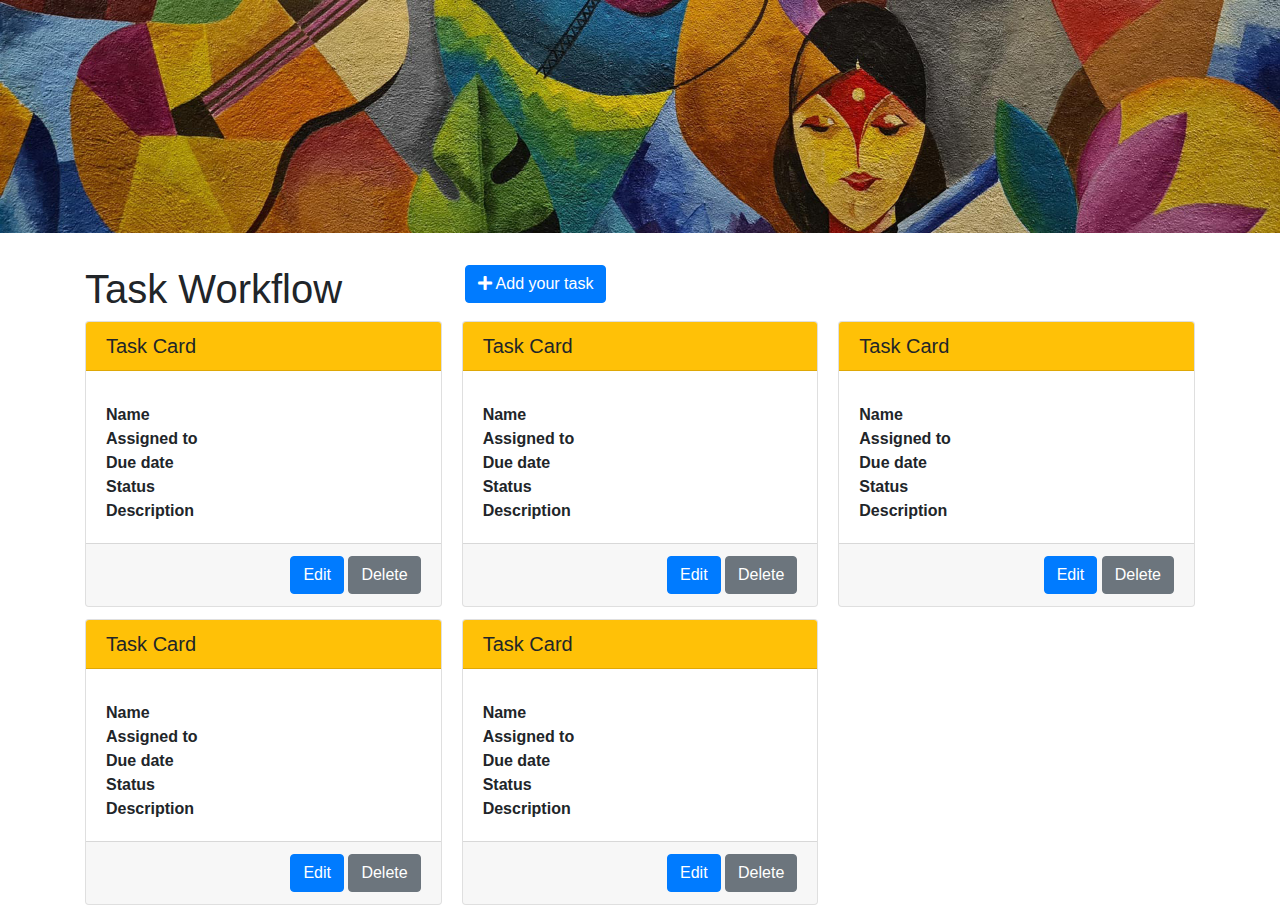
<file: index3.html>
<!doctype html>
<html>
<head>
  <meta charset="utf-8">
  <meta http-equiv="X-UA-Compatible" content="IE=edge">
  <meta name="viewport" content="width=device-width, initial-scale=1.0">
  <title>To-Do List</title>
  <link rel="stylesheet" href="style2.css">
  <!-- <link rel="stylesheet" href="path/to/font-awesome/css/font-awesome.min.css"> -->
  <link rel="stylesheet" href="https://use.fontawesome.com/releases/v5.12.1/css/all.css" crossorigin="anonymous">
	<link rel="stylesheet" href="https://cdn.jsdelivr.net/npm/bootstrap@4.3.1/dist/css/bootstrap.min.css" integrity="sha384-ggOyR0iXCbMQv3Xipma34MD+dH/1fQ784/j6cY/iJTQUOhcWr7x9JvoRxT2MZw1T" crossorigin="anonymous">
</head>

<body>
	<header>
    <img src="images/header-image.jpg" class="header">
	</header>


  <div id="wrapper">	
	
	<div class="container main">
  <div class="row">
    <div class="col">
      <h1>Task Workflow</h1>
    </div>
    <div class="col">
    <!--message pop up-->
		<!-- Button trigger modal -->
      <button type="button" class="btn btn-primary" data-toggle="modal" data-target="#exampleModalCenter">
        <i class="fa fa-plus" aria-hidden="true"></i> Add your task
      </button>

    <!-- Modal -->
    <div class="modal fade" id="exampleModalCenter" tabindex="-1" role="dialog" aria-labelledby="exampleModalCenterTitle" aria-hidden="true">
      <div class="modal-dialog modal-dialog-centered" role="document">
      <div class="modal-content">
        <div class="modal-header">
          <h5 class="modal-title" id="exampleModalLongTitle">Add your task</h5>
          <button type="button" class="close" data-dismiss="modal" aria-label="Close">
          <span aria-hidden="true">&times;</span>
          </button>
        </div>
      <div class="modal-body">
        <!--form body-->
		  <div class="mb-3">
  <label for="exampleFormControlInput1" class="form-label">Task name</label>
  <input type="text" class="form-control" id="exampleFormControlInput1" placeholder="add your task">
</div>

<div class="mb-3">
  <label for="exampleFormControlInput1" class="form-label">Assigned to</label>
  <input type="text" class="form-control" id="exampleFormControlInput1" placeholder="assigned to">
</div>

<div class="mb-3">
  <label for="exampleFormControlInput1" class="form-label">Due date</label>
  <input type="date" class="form-control" id="exampleFormControlInput1" placeholder="assigned to">
</div>


<!-- Status button -->
<div class="btn-group">
  <button type="button" class="btn btn-danger dropdown-toggle" data-toggle="dropdown" aria-haspopup="true" aria-expanded="false">
    Status
  </button>
  <div class="dropdown-menu">
    <a class="dropdown-item" href="#">To do</a>
    <a class="dropdown-item" href="#">In progress</a>
    <a class="dropdown-item" href="#">Review</a>
    <!-- <div class="dropdown-divider"></div> -->
    <a class="dropdown-item" href="#">Done</a>
  </div>
</div>

<div class="mb-3">
  <label for="exampleFormControlTextarea1" class="form-label">Description</label>
  <textarea class="form-control" id="exampleFormControlTextarea1" rows="3"></textarea>
</div> <!--form body end-->
      </div>
      <div class="modal-footer">
        <button type="submit" class="btn btn-secondary" data-dismiss="modal">Submit</button>
        <button type="reset" class="btn btn-primary">Reset</button>
      </div>
    </div>
  </div>
</div>
		
    </div> <!--message pop up end-->
    <div class="col">

    </div>

    
  </div> <!--row end-->
</div><!-- container main end-->
	<div class="container card-columns">

        <div class="card">
            <h5 class="card-header bg bg-warning">Task Card</h5>
            <div class="card-body">
              <h5 class="card-title"></h5>
              <p class="card-text"><strong>Name<br>Assigned to<br>Due date<br>Status<br>Description</strong></p>
            </div>
            <div class="card-footer">
              <a href="#" class="btn btn-primary">Edit</a>
              <a href="#" class="btn btn-secondary">Delete</a>
            </div>
          </div> 

          <div class="card">
            <h5 class="card-header bg bg-warning">Task Card</h5>
            <div class="card-body">
              <h5 class="card-title"></h5>
              <p class="card-text"><strong>Name<br>Assigned to<br>Due date<br>Status<br>Description</strong><br></p>
            </div>
            <div class="card-footer">
              <a href="#" class="btn btn-primary">Edit</a>
              <a href="#" class="btn btn-secondary">Delete</a>
            </div>
          </div> 

          <div class="card">
            <h5 class="card-header bg bg-warning">Task Card</h5>
            <div class="card-body">
              <h5 class="card-title"></h5>
              <p class="card-text"><strong>Name<br>Assigned to<br>Due date<br>Status<br>Description</strong></p>
            </div>
            <div class="card-footer">
              <a href="#" class="btn btn-primary">Edit</a>
              <a href="#" class="btn btn-secondary">Delete</a>
            </div>
          </div> 

          <div class="card">
            <h5 class="card-header bg bg-warning">Task Card</h5>
            <div class="card-body">
              <h5 class="card-title"></h5>
              <p class="card-text"><strong>Name<br>Assigned to<br>Due date<br>Status<br>Description</strong></p>
            </div>
            <div class="card-footer">
              <a href="#" class="btn btn-primary">Edit</a>
              <a href="#" class="btn btn-secondary">Delete</a>
            </div>
          </div> 

          <div class="card">
            <h5 class="card-header bg bg-warning">Task Card</h5>
            <div class="card-body">
              <h5 class="card-title"></h5>
              <p class="card-text"><strong>Name<br>Assigned to<br>Due date<br>Status<br>Description</strong></p>
            </div>
            <div class="card-footer">
              <a href="#" class="btn btn-primary">Edit</a>
              <a href="#" class="btn btn-secondary">Delete</a>
            </div>
          </div> 
    </div><!-- list of task cards end -->
        
 </div>
  
	
	</div> <!-- wrapper end -->
	
	<!-- add bootstrap-->
	<script src="https://code.jquery.com/jquery-3.3.1.slim.min.js" integrity="sha384-q8i/X+965DzO0rT7abK41JStQIAqVgRVzpbzo5smXKp4YfRvH+8abtTE1Pi6jizo" crossorigin="anonymous"></script>
<script src="https://cdn.jsdelivr.net/npm/popper.js@1.14.7/dist/umd/popper.min.js" integrity="sha384-UO2eT0CpHqdSJQ6hJty5KVphtPhzWj9WO1clHTMGa3JDZwrnQq4sF86dIHNDz0W1" crossorigin="anonymous"></script>
<script src="https://cdn.jsdelivr.net/npm/bootstrap@4.3.1/dist/js/bootstrap.min.js" integrity="sha384-JjSmVgyd0p3pXB1rRibZUAYoIIy6OrQ6VrjIEaFf/nJGzIxFDsf4x0xIM+B07jRM" crossorigin="anonymous"></script>
	
	<!-- add bootstrap-->
</body>
</html>
</file>
<file: style2.css>
.main {
	margin-top: 2rem;
	
}

.header {
background-size:contain;
	width: 100%;
	
}


.heading {
	text-align: center;
}

.btn {
	flex-direction: row;

}


.edit-delete {
	margin-top: 5rem;
		
}

/* .card-deck {
	display: flex;
	flex-wrap: wrap;
	width: 100%;;
} */

.cards {
	padding: 0px , 20px;
    border: 1px solid grey;
    margin: 20px;
	border-radius: 3px;
	height: 220px;
	
	
}

.cardDate {
	color:white;
	font-size: 12px;
	float: right;
	padding: 5px;
	font-weight: bold;
	animation: 2s linear infinite blink_effect;
}


@keyframes blink_effect {
	0% {
	  visibility: hidden;
	}
	25% {
	  visibility: hidden;
	}
	100% {
	  visibility: visible;
	}
  }

.taskButtons {
margin: 0px 5px; 
float : right;
border:0px; 
border-radius: 3px; 
padding: 0px; 

}

 .card-footer {

	text-align: right;
}




/*.taskcard {
	display: flex;
}
*/

  /* @media only screen and (min-width: 370px) and (max-width: 920px){
	.cards {
		height:250px;
		float: right;
	}


}   */
</file>
